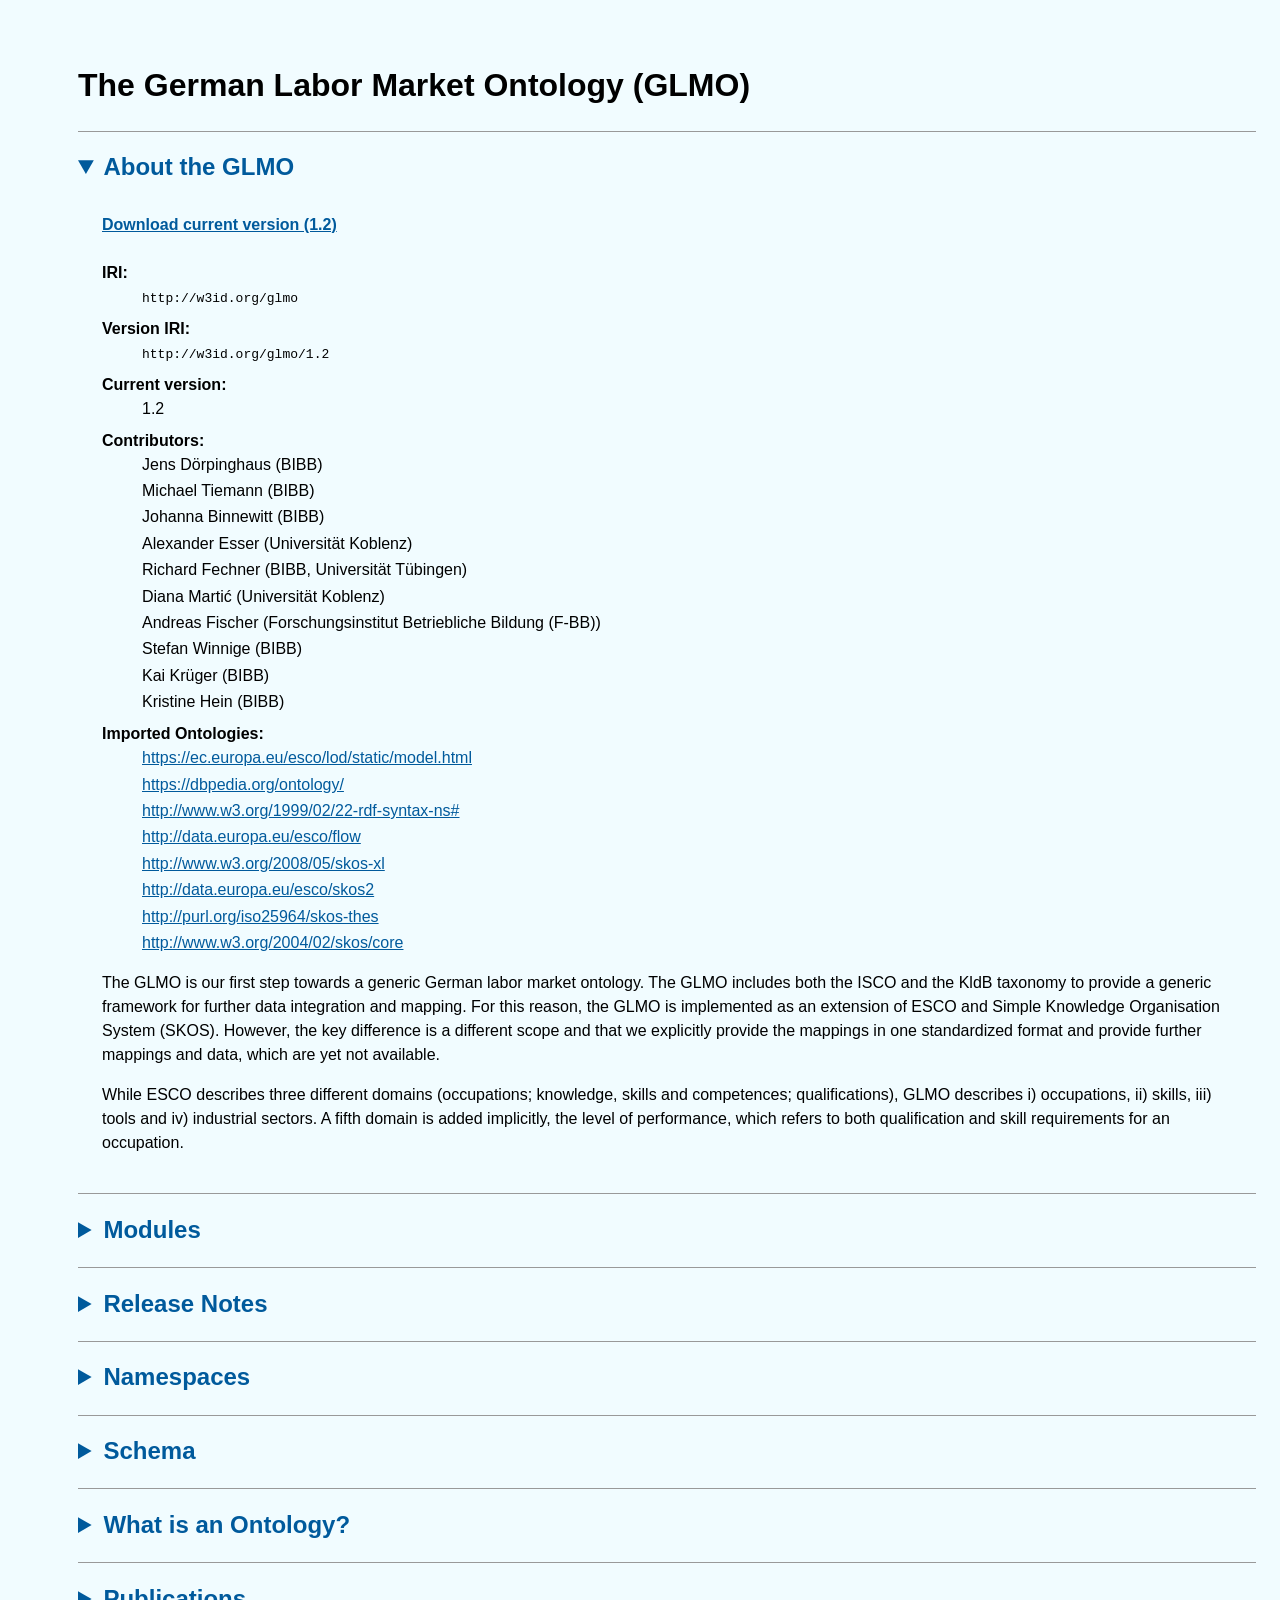
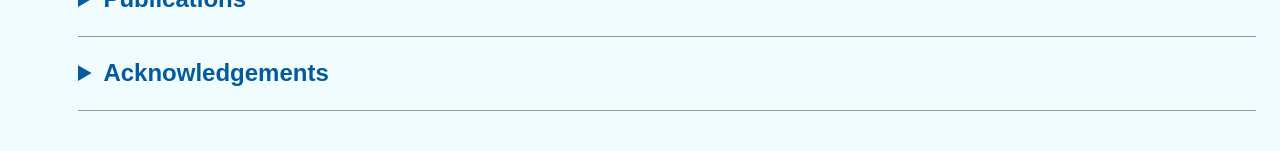
<file: glmo/index.html>
<!DOCTYPE html>
<html lang="en">
<head>
  <meta charset="UTF-8">
  <meta name="viewport" content="width=device-width, initial-scale=1.0">
  <title>The German Labor Market Ontology (GLMO)</title>
  <link rel="stylesheet" href="css/style.css">
  <script src="js/include.js" defer></script>
</head>
<body>
  <h1>The German Labor Market Ontology (GLMO)</h1>

  <details class="section" open>
    <summary>About the GLMO</summary>
    <div class="section-content" data-include="sections/about.html"></div>
  </details>

  <details class="section">
    <summary>Modules</summary>
    <div class="section-content" data-include="sections/modules.html"></div>
  </details>

  <details class="section">
    <summary>Release Notes</summary>
    <div class="section-content" data-include="sections/releases.html"></div>
  </details>

  <details class="section">
    <summary>Namespaces</summary>
    <div class="section-content" data-include="sections/namespaces.html"></div>
  </details>

  <details class="section">
    <summary>Schema</summary>
    <div class="section-content" data-include="sections/schema.html"></div>
  </details>

  <details class="section">
    <summary>What is an Ontology?</summary>
    <div class="section-content" data-include="sections/ontology.html"></div>
  </details>

  <details class="section">
    <summary>Publications</summary>
    <div class="section-content" data-include="sections/publications.html"></div>
  </details>

  <details class="section">
    <summary>Acknowledgements</summary>
    <div class="section-content" data-include="sections/acknowledgements.html"></div>
  </details>
</body>
</html>
</file>
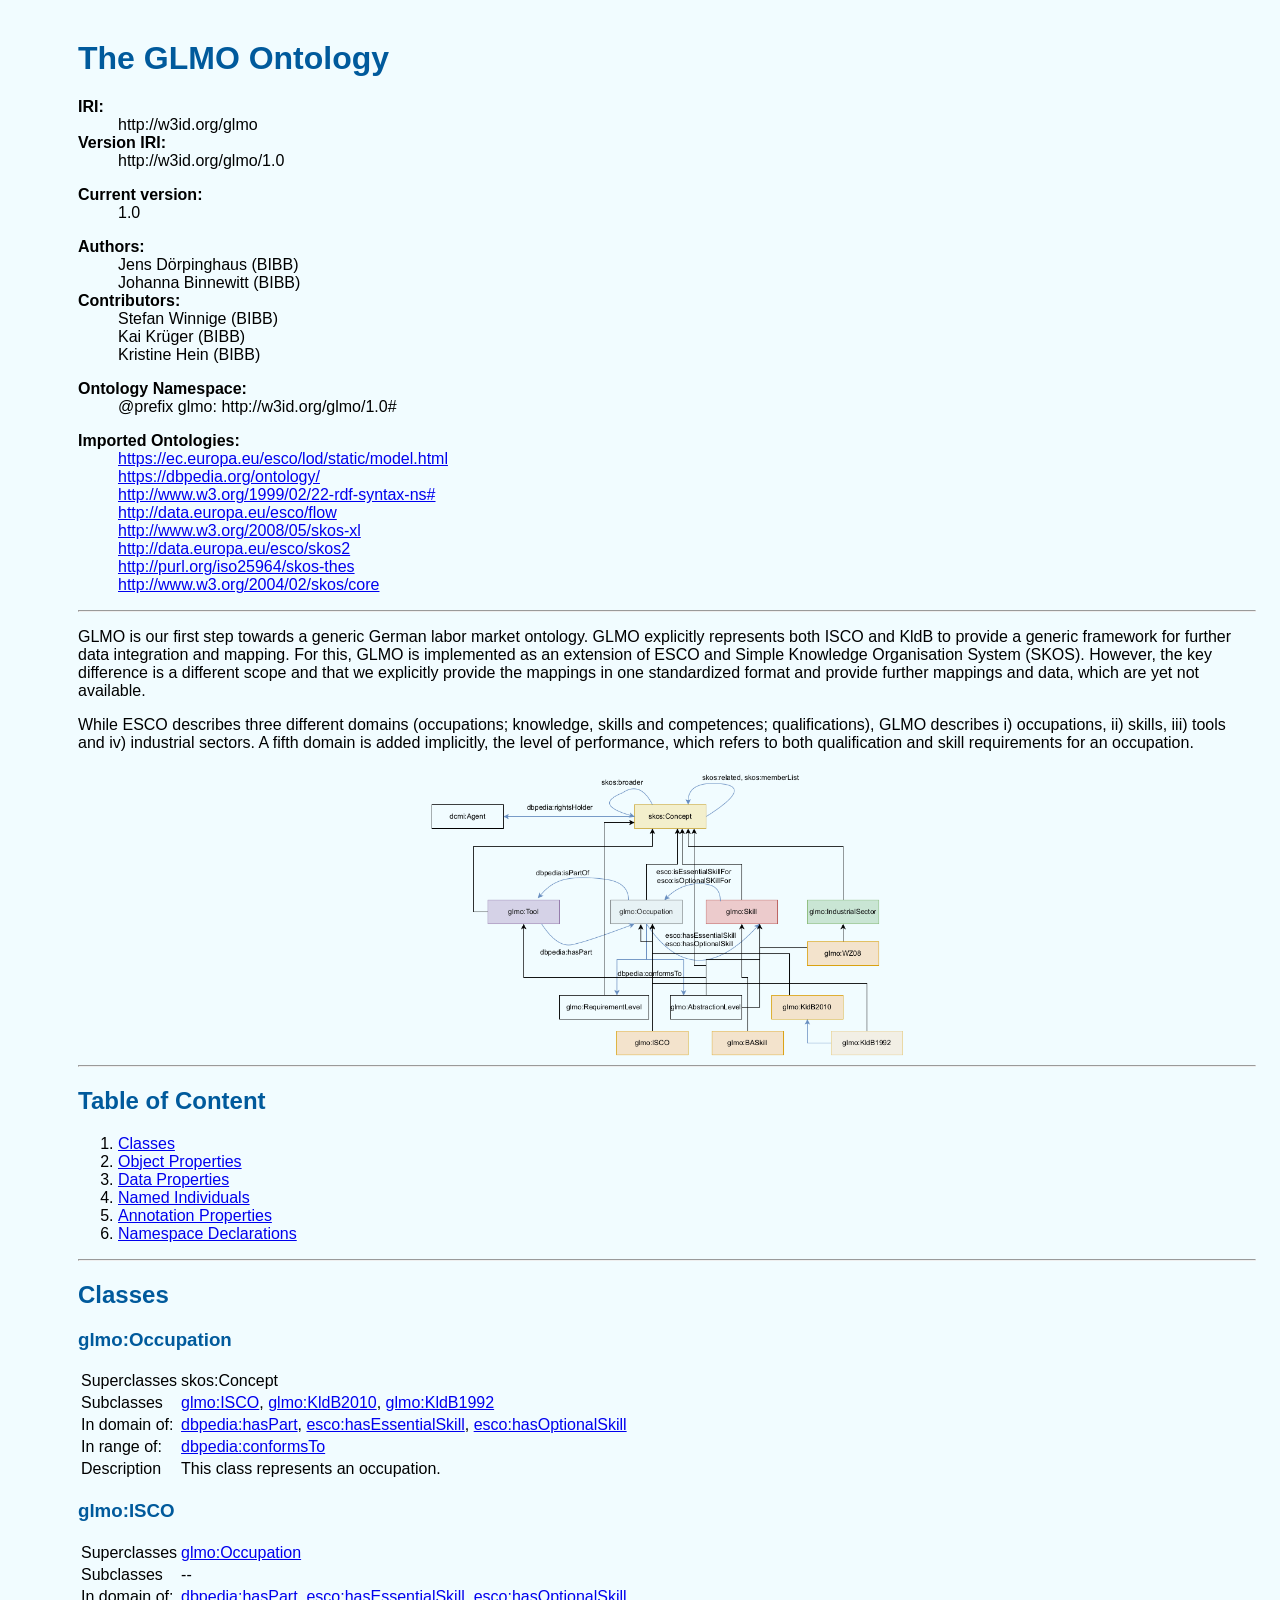
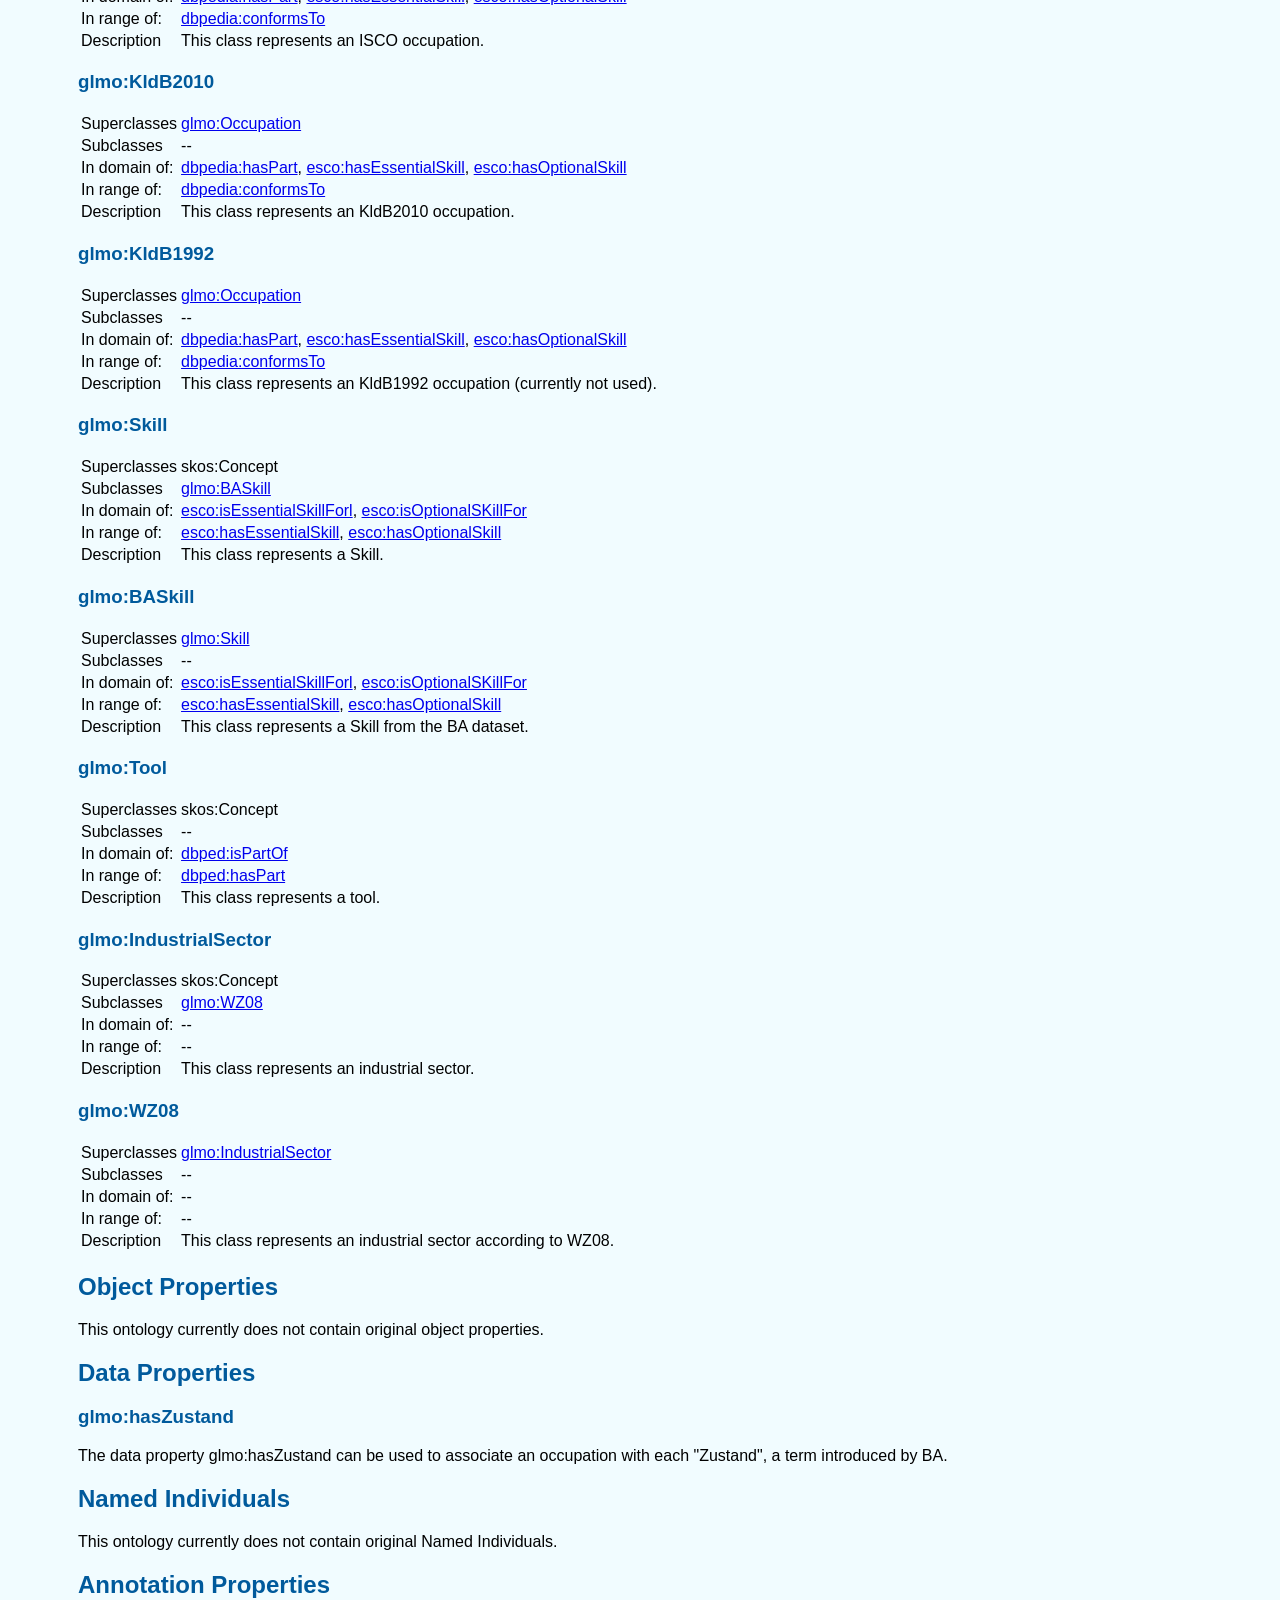
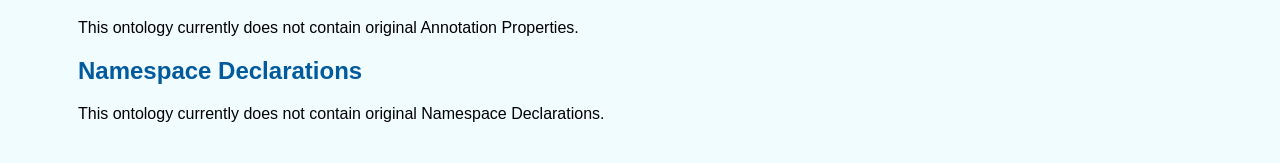
<file: glmo/1.0/index.html>
<?xml version="1.0" encoding="UTF-8"?>
<head>
    <meta http-equiv="Content-Type" content="text/html; charset=UTF-8"/>
    <title>The GLMO Ontology</title>
 </head>
 <style>
     body {
  font-family: sans-serif;
  color: black;
  background-color: #f1fcff;
  padding: 2em 1em 2em 70px;
}
h1, h2, h3 {
  color: #005A9C;
}
div.rdf{
    margin-top: 10px; 
    margin-bottom: 10px; 
    margin-left: 20px; 
    margin-right: 20px; 
    font-family: monospace;
}
.caption {
    font-weight: bold;
}
dt {
    font-weight: bold;
}
table.rdf {
    margin: 0px 0px 0px 0px; 
    padding: 0px 0px 0px 0px; 
    width: 100%;
}
table.rdf caption.rdf {
    font-size: 1.5ex;
    font-weight: bold;
    text-align: left;
    padding-left: 10px;
}
table.rdf td:first-child {
    font-family: monospace;
    padding-left: 20px;
    padding-right: 20px;
    width: 60%;
}
</style>
<body>
<div class="head"><h1>The GLMO Ontology</h1>
    <dl>
        <dt>IRI:</dt>
        <dd>http://w3id.org/glmo</dd>
        <dt>Version IRI:</dt>
        <dd>http://w3id.org/glmo/1.0</dd>
    </dl>
    <dl>
        <dt>Current version:
        </dt>
        <dd>1.0</dd>
    </dl>
    <dl>
        <dt>Authors:
        </dt>
        <dd>Jens Dörpinghaus (BIBB)</dd>
        <dd>Johanna Binnewitt (BIBB)</dd>
        <dt>Contributors:
        </dt>
        <dd>Stefan Winnige (BIBB)</dd>
        <dd>Kai Krüger (BIBB)</dd>
        <dd>Kristine Hein (BIBB)</dd>
    </dl>
    <dl>
        <dt>Ontology Namespace:
        </dt>
        <dd>@prefix glmo: http://w3id.org/glmo/1.0#</dd>
    </dl>
    <dl>
        <dt>Imported Ontologies:
        </dt>
        <dd><a href="https://ec.europa.eu/esco/lod/static/model.html">https://ec.europa.eu/esco/lod/static/model.html</a></dd>
        <dd><a href="https://dbpedia.org/ontology/">https://dbpedia.org/ontology/</a></dd>
        <dd><a href="http://www.w3.org/1999/02/22-rdf-syntax-ns#">http://www.w3.org/1999/02/22-rdf-syntax-ns#</a></dd>
        <dd><a href="http://data.europa.eu/esco/flow">http://data.europa.eu/esco/flow</a></dd>
        <dd><a href="http://www.w3.org/2008/05/skos-xl">http://www.w3.org/2008/05/skos-xl</a></dd>
        <dd><a href="http://data.europa.eu/esco/skos2">http://data.europa.eu/esco/skos2</a></dd>
        <dd><a href="http://purl.org/iso25964/skos-thes">http://purl.org/iso25964/skos-thes</a></dd>
        <dd><a href="http://www.w3.org/2004/02/skos/core">http://www.w3.org/2004/02/skos/core</a></dd>
    </dl>
</div>
<hr/>
<p>GLMO is our first step towards a generic German labor market ontology. GLMO explicitly represents both ISCO and KldB to provide a generic framework for further data integration and mapping. For this, GLMO is implemented as an extension of ESCO and Simple Knowledge Organisation System (SKOS). However, the key difference is a different scope and that we explicitly provide the mappings in one standardized format and provide further mappings and data, which are yet not available. 
<p>While ESCO describes three different domains (occupations; knowledge, skills and competences; qualifications), GLMO describes i) occupations, ii) skills, iii) tools and iv) industrial sectors. A fifth domain is added implicitly, the level of performance, which refers to both qualification and skill requirements for an occupation. </p>
<img src="schema.png" style="width:40%;min-width:400px;display: block; margin-left: auto;
  margin-right: auto;" class="center">
<hr/>

<div id="toc"><h2>Table of Content</h2>
    <ol>
        <li><a href="#classes">Classes</a></li>
        <li><a href="#objectproperties">Object Properties</a></li>
        <li><a href="#dataproperties">Data Properties</a></li>
        <li><a href="#namedindividuals">Named Individuals</a></li>
        <li><a href="#annotationproperties">Annotation Properties</a></li>
        <li><a href="#namespacedeclarations">Namespace Declarations</a></li>
    </ol>
</div>
<hr/>

<div id="classes"><h2>Classes</h2>

<a name="Occupation">
<h3>glmo:Occupation</h3>
<table class="ontdoctable"> 
<tr><td class="rowheader">Superclasses </td><td> skos:Concept</td></tr> 
<tr><td class="rowheader">Subclasses </td><td> <a href="#ISCO">glmo:ISCO</a>, <a href="#KldB2010">glmo:KldB2010</a>, <a href="#KldB1992">glmo:KldB1992</a></td></tr> 
<tr><td class="rowheader">In domain of: </td><td>  <a href="#needsSkill">dbpedia:hasPart</a>,  <a href="#requiresQualification">esco:hasEssentialSkill</a>,  <a href="#requiresQualification">esco:hasOptionalSkill</a></td></tr> 
<tr><td class="rowheader">In range of: </td><td>  <a href="#hasCapability">dbpedia:conformsTo</a></td></tr> 
<tr><td>Description </td><td> This class represents an occupation. </td></tr> 
</table>

<a name="ISCO">
<h3>glmo:ISCO</h3>
<table class="ontdoctable"> 
<tr><td class="rowheader">Superclasses </td><td> <a href="#Occupation">glmo:Occupation</a></td></tr> 
<tr><td class="rowheader">Subclasses </td><td> -- </td></tr> 
<tr><td class="rowheader">In domain of: </td><td>  <a href="#needsSkill">dbpedia:hasPart</a>,  <a href="#requiresQualification">esco:hasEssentialSkill</a>,  <a href="#requiresQualification">esco:hasOptionalSkill</a></td></tr> 
<tr><td class="rowheader">In range of: </td><td>  <a href="#hasCapability">dbpedia:conformsTo</a></td></tr> 
<tr><td>Description </td><td> This class represents an ISCO occupation. </td></tr> 
</table>


<a name="KldB2010">
<h3>glmo:KldB2010</h3>
<table class="ontdoctable"> 
<tr><td class="rowheader">Superclasses </td><td> <a href="#Occupation">glmo:Occupation</a></td></tr> 
<tr><td class="rowheader">Subclasses </td><td> -- </td></tr> 
<tr><td class="rowheader">In domain of: </td><td>  <a href="#needsSkill">dbpedia:hasPart</a>,  <a href="#requiresQualification">esco:hasEssentialSkill</a>,  <a href="#requiresQualification">esco:hasOptionalSkill</a></td></tr> 
<tr><td class="rowheader">In range of: </td><td>  <a href="#hasCapability">dbpedia:conformsTo</a></td></tr> 
<tr><td>Description </td><td> This class represents an KldB2010 occupation. </td></tr> 
</table>

<a name="KldB1992">
<h3>glmo:KldB1992</h3>
<table class="ontdoctable"> 
<tr><td class="rowheader">Superclasses </td><td> <a href="#Occupation">glmo:Occupation</a></td></tr> 
<tr><td class="rowheader">Subclasses </td><td> -- </td></tr> 
<tr><td class="rowheader">In domain of: </td><td>  <a href="#needsSkill">dbpedia:hasPart</a>,  <a href="#requiresQualification">esco:hasEssentialSkill</a>,  <a href="#requiresQualification">esco:hasOptionalSkill</a></td></tr> 
<tr><td class="rowheader">In range of: </td><td>  <a href="#hasCapability">dbpedia:conformsTo</a></td></tr> 
<tr><td>Description </td><td> This class represents an KldB1992 occupation (currently not used). </td></tr> 
</table>

<a name="Skill">
<h3>glmo:Skill</h3>
<table class="ontdoctable"> 
<tr><td class="rowheader">Superclasses </td><td> skos:Concept</td></tr> 
<tr><td class="rowheader">Subclasses </td><td> <a href="#BASkill">glmo:BASkill</a></td></tr> 
<tr><td class="rowheader">In domain of: </td><td>  <a href="#requiresQualification">esco:isEssentialSkillForl</a>,  <a href="#requiresQualification">esco:isOptionalSKillFor</a> </td></tr> 
<tr><td class="rowheader">In range of: </td><td>   <a href="#requiresQualification">esco:hasEssentialSkill</a>,  <a href="#requiresQualification">esco:hasOptionalSkill</a></td></tr> 
<tr><td>Description </td><td> This class represents a Skill. </td></tr> 
</table>


<a name="BASkill">
<h3>glmo:BASkill</h3>
<table class="ontdoctable"> 
<tr><td class="rowheader">Superclasses </td><td> <a href="#BASkill">glmo:Skill</a></td></tr> 
<tr><td class="rowheader">Subclasses </td><td> -- </td></tr> 
<tr><td class="rowheader">In domain of: </td><td>  <a href="#requiresQualification">esco:isEssentialSkillForl</a>,  <a href="#requiresQualification">esco:isOptionalSKillFor</a> </td></tr> 
<tr><td class="rowheader">In range of: </td><td>   <a href="#requiresQualification">esco:hasEssentialSkill</a>,  <a href="#requiresQualification">esco:hasOptionalSkill</a></td></tr> 
<tr><td>Description </td><td> This class represents a Skill from the BA dataset. </td></tr> 
</table>

<a name="Tool">
<h3>glmo:Tool</h3>
<table class="ontdoctable"> 
<tr><td class="rowheader">Superclasses </td><td> skos:Concept</td></tr> 
<tr><td class="rowheader">Subclasses </td><td> --</td></tr> 
<tr><td class="rowheader">In domain of: </td><td>  <a href="#requiresQualification">dbped:isPartOf</a></td></tr> 
<tr><td class="rowheader">In range of: </td><td>    <a href="#requiresQualification">dbped:hasPart</a></td></tr> 
<tr><td>Description </td><td> This class represents a tool. </td></tr> 
</table>

<a name="IndustrialSector">
<h3>glmo:IndustrialSector</h3>
<table class="ontdoctable"> 
<tr><td class="rowheader">Superclasses </td><td> skos:Concept</td></tr> 
<tr><td class="rowheader">Subclasses </td><td> <a href="#WZ08">glmo:WZ08</a></td></tr> 
<tr><td class="rowheader">In domain of: </td><td>  --</td></tr> 
<tr><td class="rowheader">In range of: </td><td>    --</td></tr> 
<tr><td>Description </td><td> This class represents an industrial sector. </td></tr> 
</table>

<a name="WZ08">
<h3>glmo:WZ08</h3>
<table class="ontdoctable"> 
<tr><td class="rowheader">Superclasses </td><td> <a href="#IndustrialSector">glmo:IndustrialSector</a></td></tr> 
<tr><td class="rowheader">Subclasses </td><td>-- </td></tr> 
<tr><td class="rowheader">In domain of: </td><td>  --</td></tr> 
<tr><td class="rowheader">In range of: </td><td>    --</td></tr> 
<tr><td>Description </td><td> This class represents an industrial sector according to WZ08. </td></tr> 
</table>

</div> <!--Classes -->


<div id="objectproperties"><h2>Object Properties</h2>

This ontology currently does not contain original object properties.

<div id="dataproperties"><h2>Data Properties</h2>

<a name="hasZustand">
<h3>glmo:hasZustand</h3>
The data property glmo:hasZustand can be used to associate an occupation with each "Zustand", a term introduced by BA.


<div id="namedindividuals"><h2>Named Individuals</h2>

This ontology currently does not contain original Named Individuals.

<div id="annotationproperties"><h2>Annotation Properties</h2>

This ontology currently does not contain original Annotation Properties.

<div id="namespacedeclarations"><h2>Namespace Declarations</h2>

This ontology currently does not contain original Namespace Declarations.

</div> <!--properties -->






























</body>
</html>
</file>
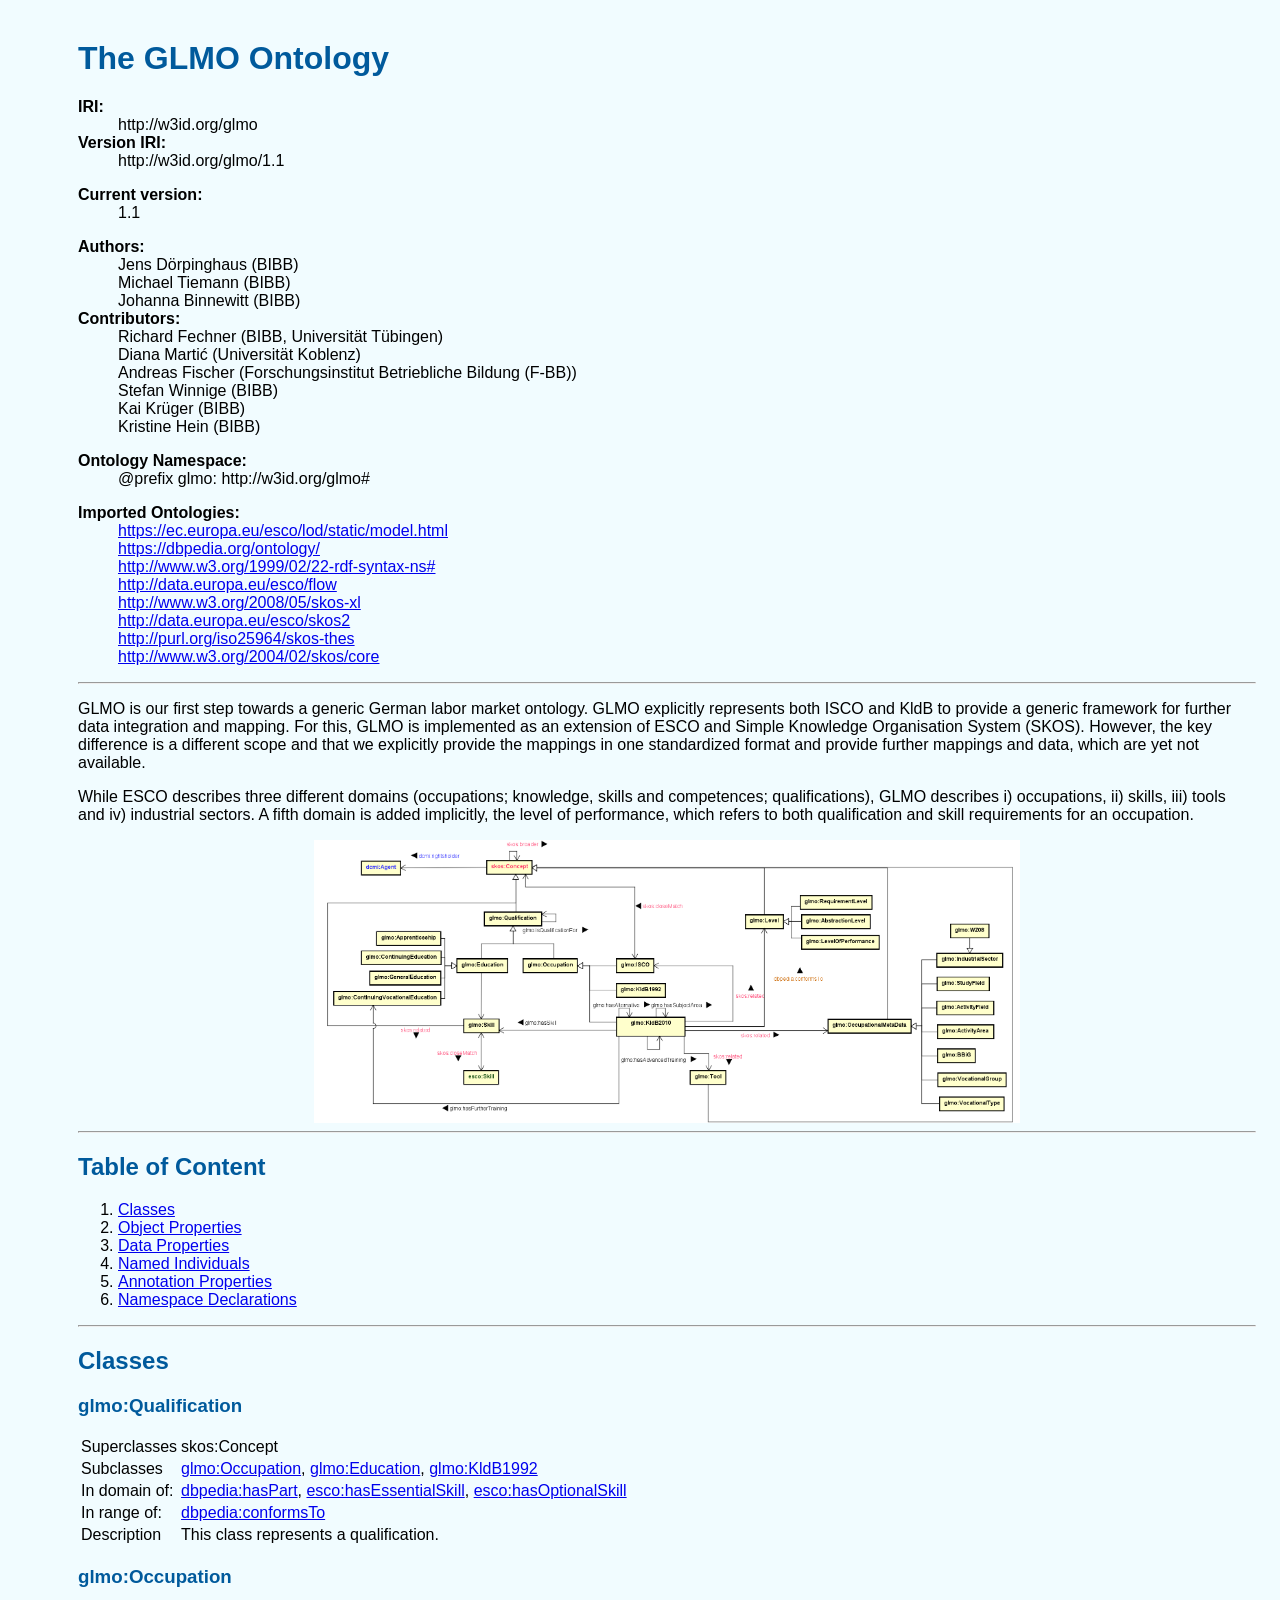
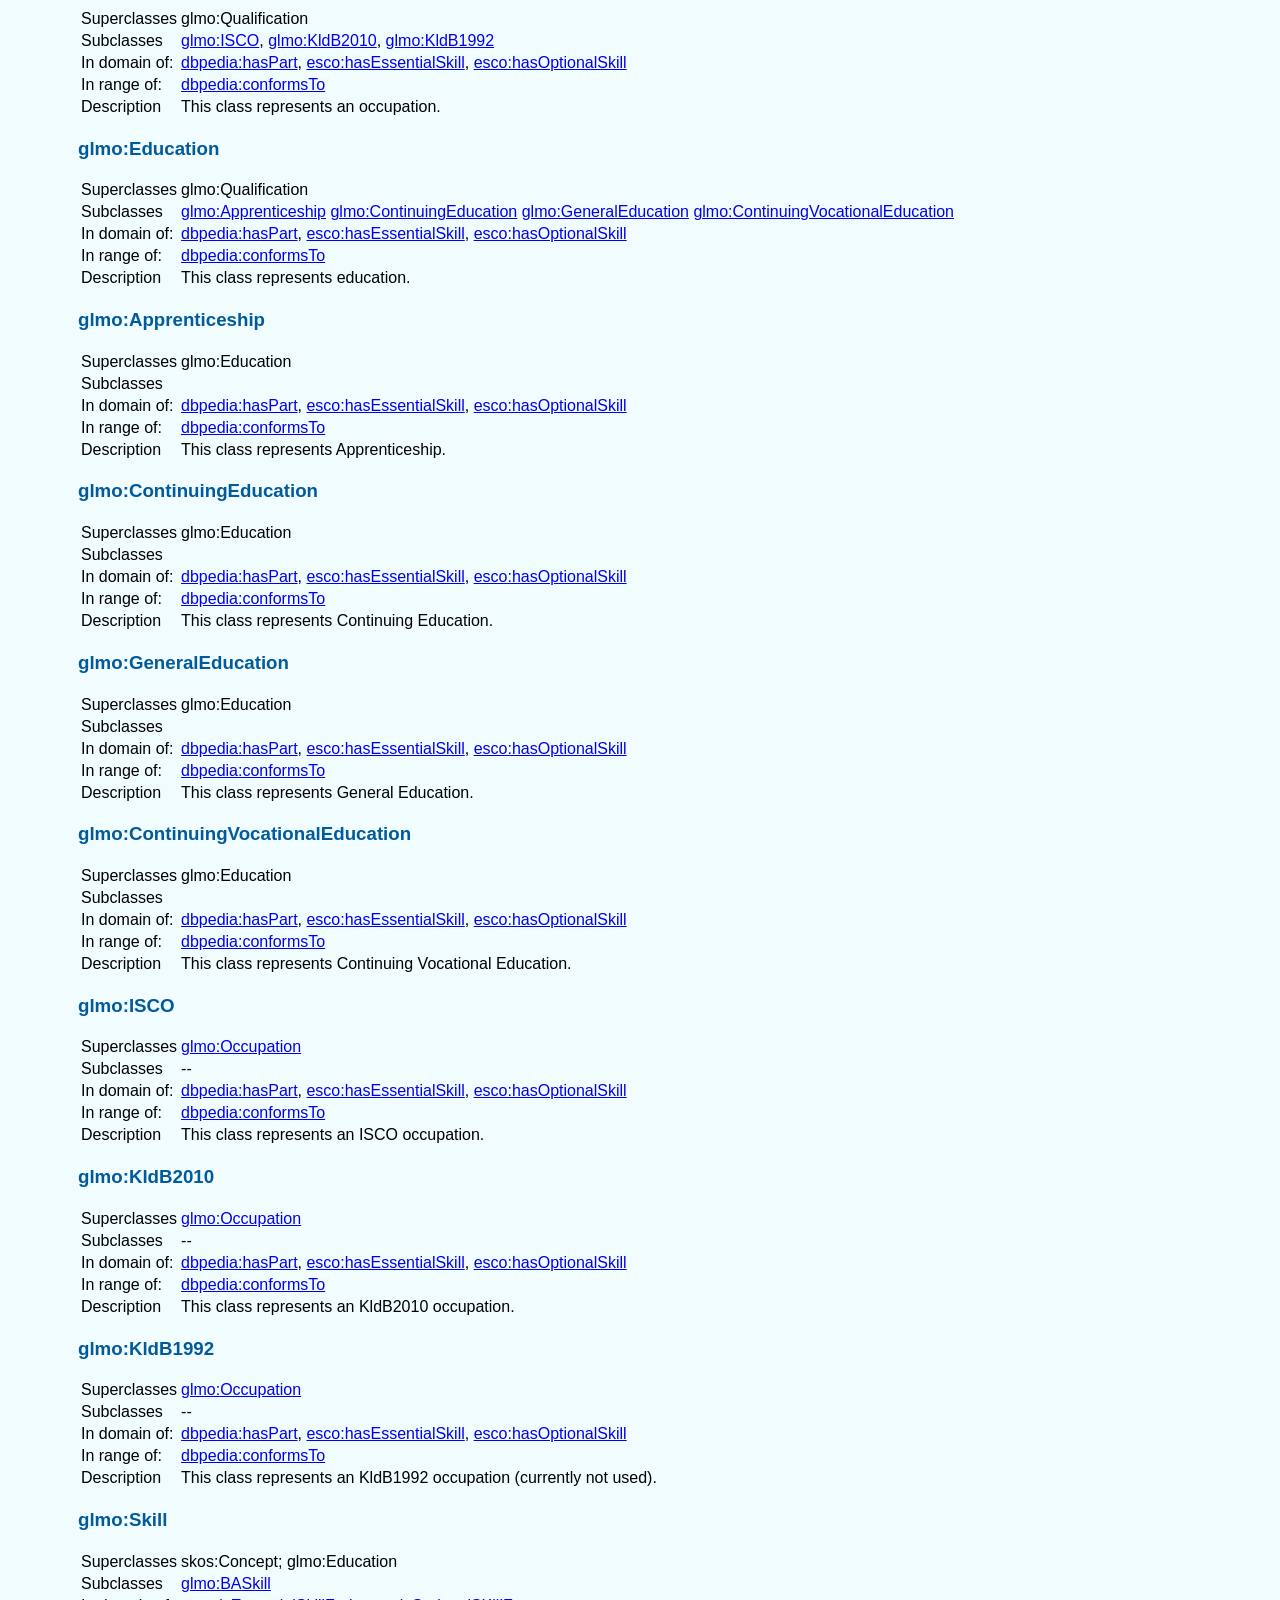
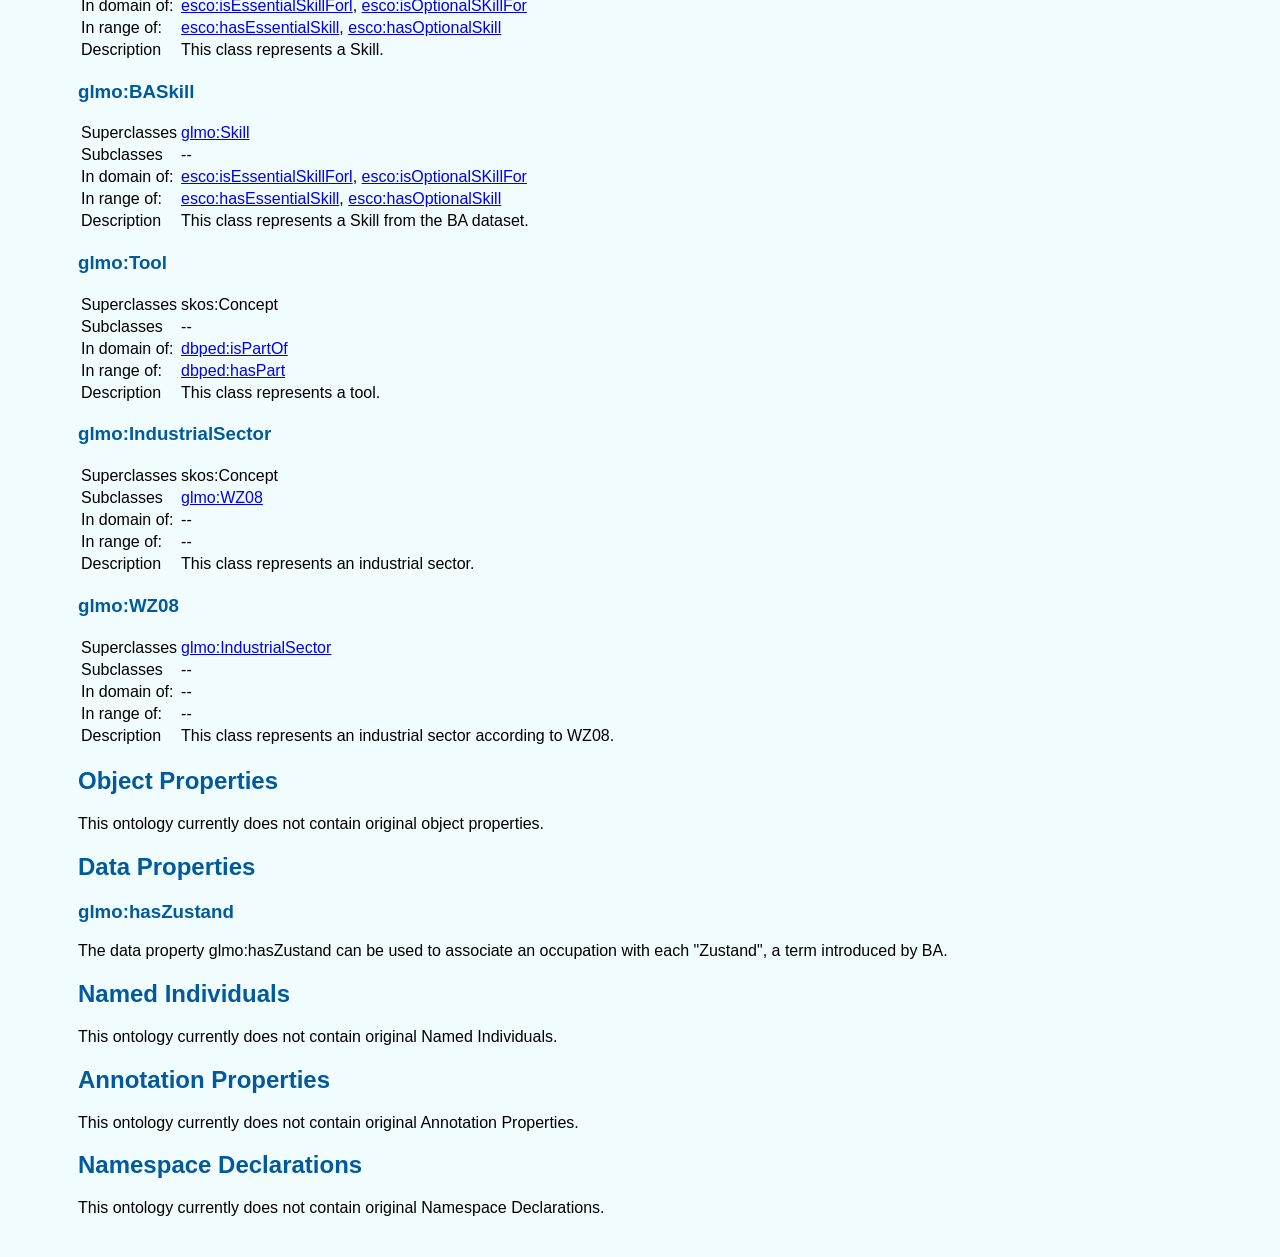
<file: glmo/1.1/index.html>
<?xml version="1.0" encoding="UTF-8"?>
<head>
    <meta http-equiv="Content-Type" content="text/html; charset=UTF-8"/>
    <title>The GLMO Ontology</title>
 </head>
 <style>
     body {
  font-family: sans-serif;
  color: black;
  background-color: #f1fcff;
  padding: 2em 1em 2em 70px;
}
h1, h2, h3 {
  color: #005A9C;
}
div.rdf{
    margin-top: 10px; 
    margin-bottom: 10px; 
    margin-left: 20px; 
    margin-right: 20px; 
    font-family: monospace;
}
.caption {
    font-weight: bold;
}
dt {
    font-weight: bold;
}
table.rdf {
    margin: 0px 0px 0px 0px; 
    padding: 0px 0px 0px 0px; 
    width: 100%;
}
table.rdf caption.rdf {
    font-size: 1.5ex;
    font-weight: bold;
    text-align: left;
    padding-left: 10px;
}
table.rdf td:first-child {
    font-family: monospace;
    padding-left: 20px;
    padding-right: 20px;
    width: 60%;
}
</style>
<body>
<div class="head"><h1>The GLMO Ontology</h1>
    <dl>
        <dt>IRI:</dt>
        <dd>http://w3id.org/glmo</dd>
        <dt>Version IRI:</dt>
        <dd>http://w3id.org/glmo/1.1</dd>
    </dl>
    <dl>
        <dt>Current version:
        </dt>
        <dd>1.1</dd>
    </dl>
    <dl>
        <dt>Authors:
        </dt>
        <dd>Jens Dörpinghaus (BIBB)</dd>
        <dd>Michael Tiemann (BIBB)</dd>
        <dd>Johanna Binnewitt (BIBB)</dd>
        <dt>Contributors:
        </dt>
        <dd>Richard Fechner (BIBB, Universität Tübingen)</dd>
        <dd>Diana Martić (Universität Koblenz)</dd>
        <dd>Andreas Fischer (Forschungsinstitut Betriebliche Bildung (F-BB))</dd>
        <dd>Stefan Winnige (BIBB)</dd>
        <dd>Kai Krüger (BIBB)</dd>
        <dd>Kristine Hein (BIBB)</dd>
    </dl>
    <dl>
        <dt>Ontology Namespace:
        </dt>
        <dd>@prefix glmo: http://w3id.org/glmo#</dd>
    </dl>
    <dl>
        <dt>Imported Ontologies:
        </dt>
        <dd><a href="https://ec.europa.eu/esco/lod/static/model.html">https://ec.europa.eu/esco/lod/static/model.html</a></dd>
        <dd><a href="https://dbpedia.org/ontology/">https://dbpedia.org/ontology/</a></dd>
        <dd><a href="http://www.w3.org/1999/02/22-rdf-syntax-ns#">http://www.w3.org/1999/02/22-rdf-syntax-ns#</a></dd>
        <dd><a href="http://data.europa.eu/esco/flow">http://data.europa.eu/esco/flow</a></dd>
        <dd><a href="http://www.w3.org/2008/05/skos-xl">http://www.w3.org/2008/05/skos-xl</a></dd>
        <dd><a href="http://data.europa.eu/esco/skos2">http://data.europa.eu/esco/skos2</a></dd>
        <dd><a href="http://purl.org/iso25964/skos-thes">http://purl.org/iso25964/skos-thes</a></dd>
        <dd><a href="http://www.w3.org/2004/02/skos/core">http://www.w3.org/2004/02/skos/core</a></dd>
    </dl>
</div>
<hr/>
<p>GLMO is our first step towards a generic German labor market ontology. GLMO explicitly represents both ISCO and KldB to provide a generic framework for further data integration and mapping. For this, GLMO is implemented as an extension of ESCO and Simple Knowledge Organisation System (SKOS). However, the key difference is a different scope and that we explicitly provide the mappings in one standardized format and provide further mappings and data, which are yet not available. 
<p>While ESCO describes three different domains (occupations; knowledge, skills and competences; qualifications), GLMO describes i) occupations, ii) skills, iii) tools and iv) industrial sectors. A fifth domain is added implicitly, the level of performance, which refers to both qualification and skill requirements for an occupation. </p>
<img src="schema.png" style="width:60%;min-width:600px;display: block; margin-left: auto;
  margin-right: auto;" class="center">
<hr/>

<div id="toc"><h2>Table of Content</h2>
    <ol>
        <li><a href="#classes">Classes</a></li>
        <li><a href="#objectproperties">Object Properties</a></li>
        <li><a href="#dataproperties">Data Properties</a></li>
        <li><a href="#namedindividuals">Named Individuals</a></li>
        <li><a href="#annotationproperties">Annotation Properties</a></li>
        <li><a href="#namespacedeclarations">Namespace Declarations</a></li>
    </ol>
</div>
<hr/>

<div id="classes"><h2>Classes</h2>
<a name="Qualification">
<h3>glmo:Qualification</h3>
<table class="ontdoctable"> 
<tr><td class="rowheader">Superclasses </td><td> skos:Concept</td></tr> 
<tr><td class="rowheader">Subclasses </td><td> <a href="#Occupation">glmo:Occupation</a>, <a href="#Education">glmo:Education</a>, <a href="#KldB1992">glmo:KldB1992</a></td></tr> 
<tr><td class="rowheader">In domain of: </td><td>  <a href="#needsSkill">dbpedia:hasPart</a>,  <a href="#requiresQualification">esco:hasEssentialSkill</a>,  <a href="#requiresQualification">esco:hasOptionalSkill</a></td></tr> 
<tr><td class="rowheader">In range of: </td><td>  <a href="#hasCapability">dbpedia:conformsTo</a></td></tr> 
<tr><td>Description </td><td> This class represents a qualification. </td></tr> 
</table>

<a name="Occupation">
<h3>glmo:Occupation</h3>
<table class="ontdoctable"> 
<tr><td class="rowheader">Superclasses </td><td> glmo:Qualification</td></tr> 
<tr><td class="rowheader">Subclasses </td><td> <a href="#ISCO">glmo:ISCO</a>, <a href="#KldB2010">glmo:KldB2010</a>, <a href="#KldB1992">glmo:KldB1992</a></td></tr> 
<tr><td class="rowheader">In domain of: </td><td>  <a href="#needsSkill">dbpedia:hasPart</a>,  <a href="#requiresQualification">esco:hasEssentialSkill</a>,  <a href="#requiresQualification">esco:hasOptionalSkill</a></td></tr> 
<tr><td class="rowheader">In range of: </td><td>  <a href="#hasCapability">dbpedia:conformsTo</a></td></tr> 
<tr><td>Description </td><td> This class represents an occupation. </td></tr> 
</table>



<a name="Education">
<h3>glmo:Education</h3>
<table class="ontdoctable"> 
<tr><td class="rowheader">Superclasses </td><td> glmo:Qualification</td></tr> 
<tr><td class="rowheader">Subclasses </td><td> <a href="#Apprenticeship">glmo:Apprenticeship</a> 
<a href="#ContinuingEducation">glmo:ContinuingEducation</a>
<a href="#GeneralEducation">glmo:GeneralEducation</a>
<a href="#ContinuingVocationalEducation">glmo:ContinuingVocationalEducation</a> </td></tr> 
<tr><td class="rowheader">In domain of: </td><td>  <a href="#needsSkill">dbpedia:hasPart</a>,  <a href="#requiresQualification">esco:hasEssentialSkill</a>,  <a href="#requiresQualification">esco:hasOptionalSkill</a></td></tr> 
<tr><td class="rowheader">In range of: </td><td>  <a href="#hasCapability">dbpedia:conformsTo</a></td></tr> 
<tr><td>Description </td><td> This class represents education. </td></tr> 
</table>



<a name="Apprenticeship">
<h3>glmo:Apprenticeship</h3>
<table class="ontdoctable"> 
<tr><td class="rowheader">Superclasses </td><td> glmo:Education</td></tr> 
<tr><td class="rowheader">Subclasses </td><td> </td></tr> 
<tr><td class="rowheader">In domain of: </td><td>  <a href="#needsSkill">dbpedia:hasPart</a>,  <a href="#requiresQualification">esco:hasEssentialSkill</a>,  <a href="#requiresQualification">esco:hasOptionalSkill</a></td></tr> 
<tr><td class="rowheader">In range of: </td><td>  <a href="#hasCapability">dbpedia:conformsTo</a></td></tr> 
<tr><td>Description </td><td> This class represents Apprenticeship. </td></tr> 
</table>

<a name="ContinuingEducation">
<h3>glmo:ContinuingEducation</h3>
<table class="ontdoctable"> 
<tr><td class="rowheader">Superclasses </td><td> glmo:Education</td></tr> 
<tr><td class="rowheader">Subclasses </td><td> </td></tr> 
<tr><td class="rowheader">In domain of: </td><td>  <a href="#needsSkill">dbpedia:hasPart</a>,  <a href="#requiresQualification">esco:hasEssentialSkill</a>,  <a href="#requiresQualification">esco:hasOptionalSkill</a></td></tr> 
<tr><td class="rowheader">In range of: </td><td>  <a href="#hasCapability">dbpedia:conformsTo</a></td></tr> 
<tr><td>Description </td><td> This class represents Continuing Education. </td></tr> 
</table>

<a name="GeneralEducation">
<h3>glmo:GeneralEducation</h3>
<table class="ontdoctable"> 
<tr><td class="rowheader">Superclasses </td><td> glmo:Education</td></tr> 
<tr><td class="rowheader">Subclasses </td><td> </td></tr> 
<tr><td class="rowheader">In domain of: </td><td>  <a href="#needsSkill">dbpedia:hasPart</a>,  <a href="#requiresQualification">esco:hasEssentialSkill</a>,  <a href="#requiresQualification">esco:hasOptionalSkill</a></td></tr> 
<tr><td class="rowheader">In range of: </td><td>  <a href="#hasCapability">dbpedia:conformsTo</a></td></tr> 
<tr><td>Description </td><td> This class represents General Education. </td></tr> 
</table>

<a name="ContinuingVocationalEducation">
<h3>glmo:ContinuingVocationalEducation</h3>
<table class="ontdoctable"> 
<tr><td class="rowheader">Superclasses </td><td> glmo:Education</td></tr> 
<tr><td class="rowheader">Subclasses </td><td> </td></tr> 
<tr><td class="rowheader">In domain of: </td><td>  <a href="#needsSkill">dbpedia:hasPart</a>,  <a href="#requiresQualification">esco:hasEssentialSkill</a>,  <a href="#requiresQualification">esco:hasOptionalSkill</a></td></tr> 
<tr><td class="rowheader">In range of: </td><td>  <a href="#hasCapability">dbpedia:conformsTo</a></td></tr> 
<tr><td>Description </td><td> This class represents Continuing Vocational Education. </td></tr> 
</table>

<a name="ISCO">
<h3>glmo:ISCO</h3>
<table class="ontdoctable"> 
<tr><td class="rowheader">Superclasses </td><td> <a href="#Occupation">glmo:Occupation</a></td></tr> 
<tr><td class="rowheader">Subclasses </td><td> -- </td></tr> 
<tr><td class="rowheader">In domain of: </td><td>  <a href="#needsSkill">dbpedia:hasPart</a>,  <a href="#requiresQualification">esco:hasEssentialSkill</a>,  <a href="#requiresQualification">esco:hasOptionalSkill</a></td></tr> 
<tr><td class="rowheader">In range of: </td><td>  <a href="#hasCapability">dbpedia:conformsTo</a></td></tr> 
<tr><td>Description </td><td> This class represents an ISCO occupation. </td></tr> 
</table>


<a name="KldB2010">
<h3>glmo:KldB2010</h3>
<table class="ontdoctable"> 
<tr><td class="rowheader">Superclasses </td><td> <a href="#Occupation">glmo:Occupation</a></td></tr> 
<tr><td class="rowheader">Subclasses </td><td> -- </td></tr> 
<tr><td class="rowheader">In domain of: </td><td>  <a href="#needsSkill">dbpedia:hasPart</a>,  <a href="#requiresQualification">esco:hasEssentialSkill</a>,  <a href="#requiresQualification">esco:hasOptionalSkill</a></td></tr> 
<tr><td class="rowheader">In range of: </td><td>  <a href="#hasCapability">dbpedia:conformsTo</a></td></tr> 
<tr><td>Description </td><td> This class represents an KldB2010 occupation. </td></tr> 
</table>

<a name="KldB1992">
<h3>glmo:KldB1992</h3>
<table class="ontdoctable"> 
<tr><td class="rowheader">Superclasses </td><td> <a href="#Occupation">glmo:Occupation</a></td></tr> 
<tr><td class="rowheader">Subclasses </td><td> -- </td></tr> 
<tr><td class="rowheader">In domain of: </td><td>  <a href="#needsSkill">dbpedia:hasPart</a>,  <a href="#requiresQualification">esco:hasEssentialSkill</a>,  <a href="#requiresQualification">esco:hasOptionalSkill</a></td></tr> 
<tr><td class="rowheader">In range of: </td><td>  <a href="#hasCapability">dbpedia:conformsTo</a></td></tr> 
<tr><td>Description </td><td> This class represents an KldB1992 occupation (currently not used). </td></tr> 
</table>

<a name="Skill">
<h3>glmo:Skill</h3>
<table class="ontdoctable"> 
<tr><td class="rowheader">Superclasses </td><td> skos:Concept; glmo:Education</td></tr> 
<tr><td class="rowheader">Subclasses </td><td> <a href="#BASkill">glmo:BASkill</a></td></tr> 
<tr><td class="rowheader">In domain of: </td><td>  <a href="#requiresQualification">esco:isEssentialSkillForl</a>,  <a href="#requiresQualification">esco:isOptionalSKillFor</a> </td></tr> 
<tr><td class="rowheader">In range of: </td><td>   <a href="#requiresQualification">esco:hasEssentialSkill</a>,  <a href="#requiresQualification">esco:hasOptionalSkill</a></td></tr> 
<tr><td>Description </td><td> This class represents a Skill. </td></tr> 
</table>


<a name="BASkill">
<h3>glmo:BASkill</h3>
<table class="ontdoctable"> 
<tr><td class="rowheader">Superclasses </td><td> <a href="#BASkill">glmo:Skill</a></td></tr> 
<tr><td class="rowheader">Subclasses </td><td> -- </td></tr> 
<tr><td class="rowheader">In domain of: </td><td>  <a href="#requiresQualification">esco:isEssentialSkillForl</a>,  <a href="#requiresQualification">esco:isOptionalSKillFor</a> </td></tr> 
<tr><td class="rowheader">In range of: </td><td>   <a href="#requiresQualification">esco:hasEssentialSkill</a>,  <a href="#requiresQualification">esco:hasOptionalSkill</a></td></tr> 
<tr><td>Description </td><td> This class represents a Skill from the BA dataset. </td></tr> 
</table>

<a name="Tool">
<h3>glmo:Tool</h3>
<table class="ontdoctable"> 
<tr><td class="rowheader">Superclasses </td><td> skos:Concept</td></tr> 
<tr><td class="rowheader">Subclasses </td><td> --</td></tr> 
<tr><td class="rowheader">In domain of: </td><td>  <a href="#requiresQualification">dbped:isPartOf</a></td></tr> 
<tr><td class="rowheader">In range of: </td><td>    <a href="#requiresQualification">dbped:hasPart</a></td></tr> 
<tr><td>Description </td><td> This class represents a tool. </td></tr> 
</table>

<a name="IndustrialSector">
<h3>glmo:IndustrialSector</h3>
<table class="ontdoctable"> 
<tr><td class="rowheader">Superclasses </td><td> skos:Concept</td></tr> 
<tr><td class="rowheader">Subclasses </td><td> <a href="#WZ08">glmo:WZ08</a></td></tr> 
<tr><td class="rowheader">In domain of: </td><td>  --</td></tr> 
<tr><td class="rowheader">In range of: </td><td>    --</td></tr> 
<tr><td>Description </td><td> This class represents an industrial sector. </td></tr> 
</table>

<a name="WZ08">
<h3>glmo:WZ08</h3>
<table class="ontdoctable"> 
<tr><td class="rowheader">Superclasses </td><td> <a href="#IndustrialSector">glmo:IndustrialSector</a></td></tr> 
<tr><td class="rowheader">Subclasses </td><td>-- </td></tr> 
<tr><td class="rowheader">In domain of: </td><td>  --</td></tr> 
<tr><td class="rowheader">In range of: </td><td>    --</td></tr> 
<tr><td>Description </td><td> This class represents an industrial sector according to WZ08. </td></tr> 
</table>

</div> <!--Classes -->


<div id="objectproperties"><h2>Object Properties</h2>

This ontology currently does not contain original object properties.

<div id="dataproperties"><h2>Data Properties</h2>

<a name="hasZustand">
<h3>glmo:hasZustand</h3>
The data property glmo:hasZustand can be used to associate an occupation with each "Zustand", a term introduced by BA.


<div id="namedindividuals"><h2>Named Individuals</h2>

This ontology currently does not contain original Named Individuals.

<div id="annotationproperties"><h2>Annotation Properties</h2>

This ontology currently does not contain original Annotation Properties.

<div id="namespacedeclarations"><h2>Namespace Declarations</h2>

This ontology currently does not contain original Namespace Declarations.

</div> <!--properties -->






























</body>
</html>
</file>
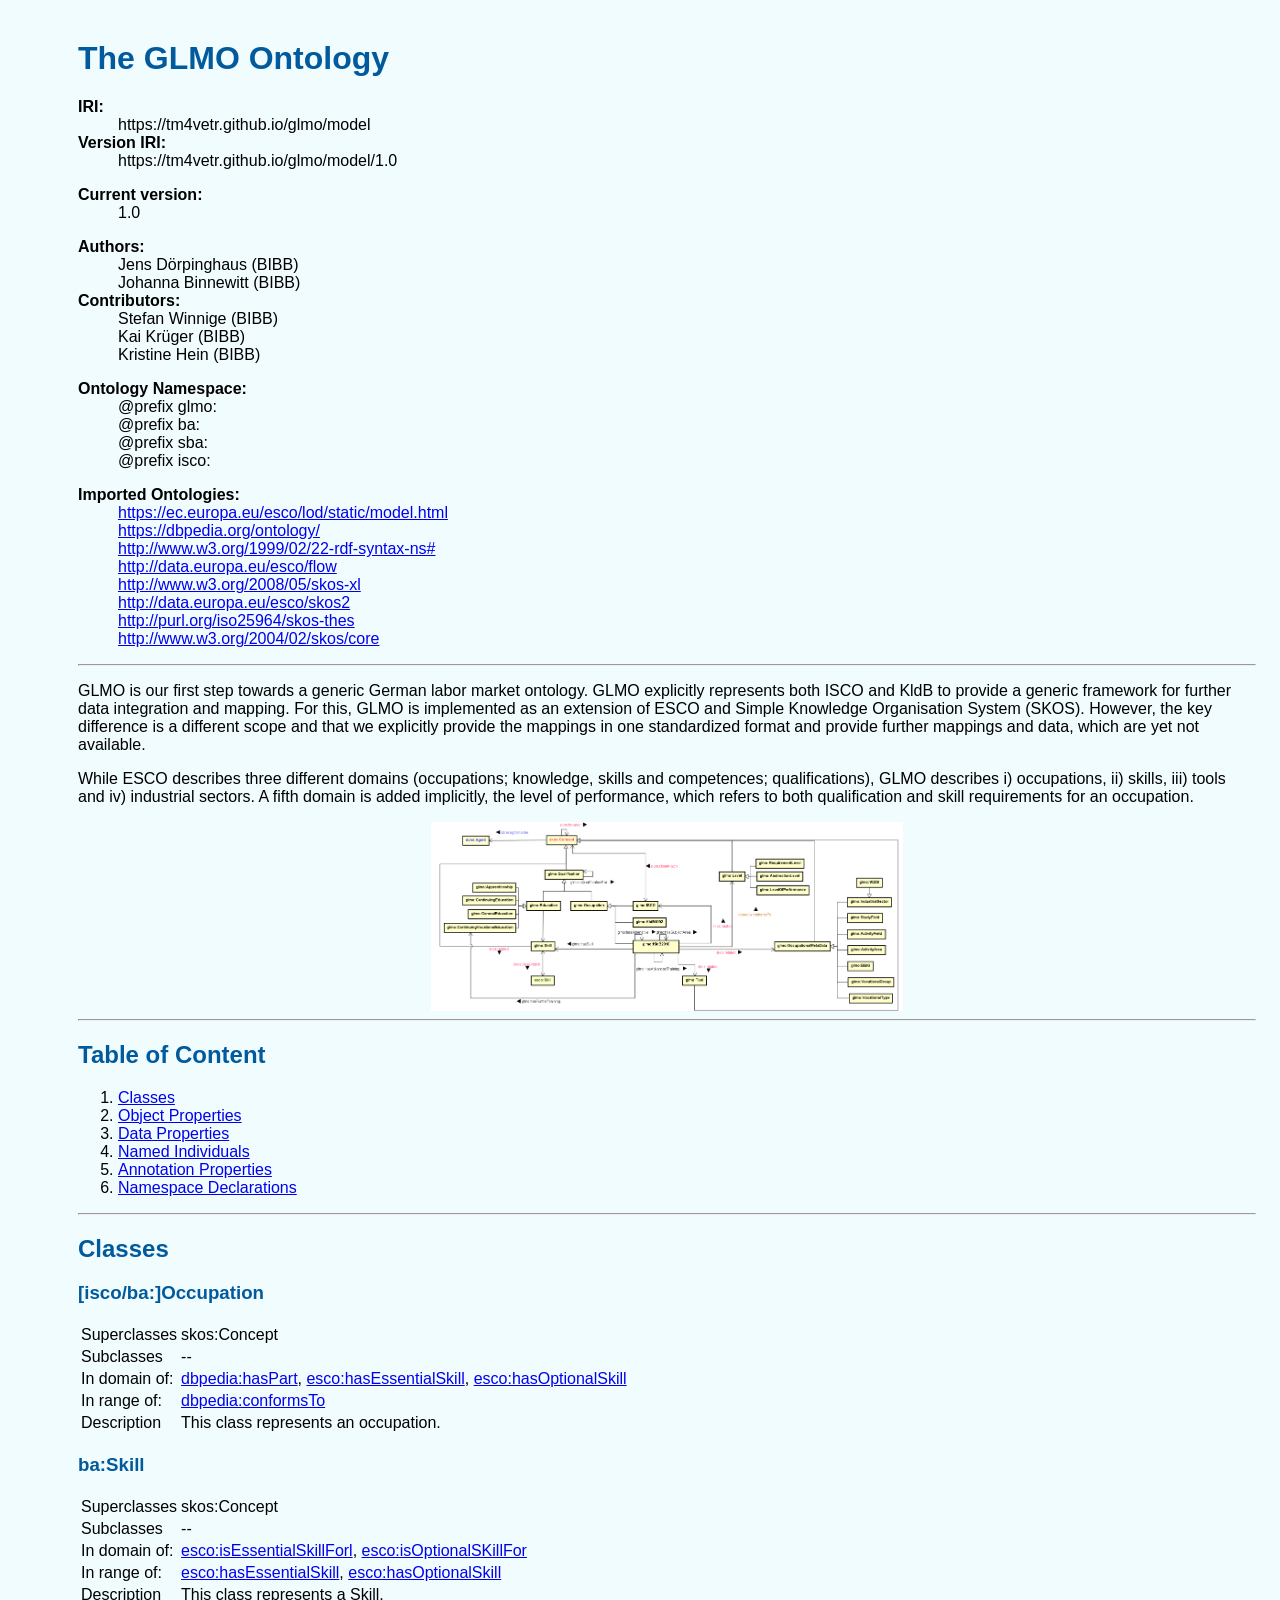
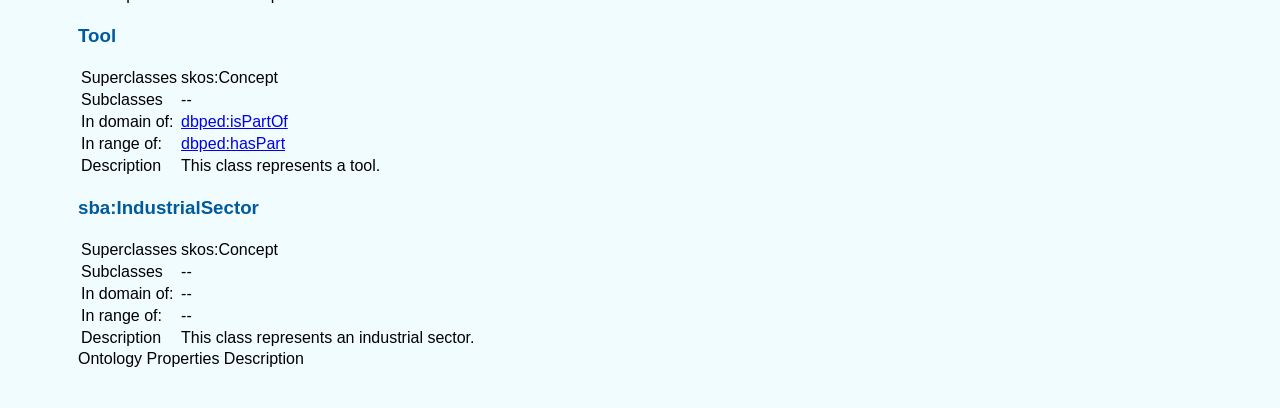
<file: glmo/model.html>
<?xml version="1.0" encoding="UTF-8"?>
<head>
    <meta http-equiv="Content-Type" content="text/html; charset=UTF-8"/>
    <title>The GLMO Ontology</title>
 </head>
 <style>
     body {
  font-family: sans-serif;
  color: black;
  background-color: #f1fcff;
  padding: 2em 1em 2em 70px;
}
h1, h2, h3 {
  color: #005A9C;
}
div.rdf{
    margin-top: 10px; 
    margin-bottom: 10px; 
    margin-left: 20px; 
    margin-right: 20px; 
    font-family: monospace;
}
.caption {
    font-weight: bold;
}
dt {
    font-weight: bold;
}
table.rdf {
    margin: 0px 0px 0px 0px; 
    padding: 0px 0px 0px 0px; 
    width: 100%;
}
table.rdf caption.rdf {
    font-size: 1.5ex;
    font-weight: bold;
    text-align: left;
    padding-left: 10px;
}
table.rdf td:first-child {
    font-family: monospace;
    padding-left: 20px;
    padding-right: 20px;
    width: 60%;
}
</style>
<body>
<div class="head"><h1>The GLMO Ontology</h1>
    <dl>
        <dt>IRI:</dt>
        <dd>https://tm4vetr.github.io/glmo/model</dd>
        <dt>Version IRI:</dt>
        <dd>https://tm4vetr.github.io/glmo/model/1.0</dd>
    </dl>
    <dl>
        <dt>Current version:
        </dt>
        <dd>1.0</dd>
    </dl>
    <dl>
        <dt>Authors:
        </dt>
        <dd>Jens Dörpinghaus (BIBB)</dd>
        <dd>Johanna Binnewitt (BIBB)</dd>
        <dt>Contributors:
        </dt>
        <dd>Stefan Winnige (BIBB)</dd>
        <dd>Kai Krüger (BIBB)</dd>
        <dd>Kristine Hein (BIBB)</dd>
    </dl>
    <dl>
        <dt>Ontology Namespace:
        </dt>
        <dd>@prefix glmo: </dd>
        <dd>@prefix ba: </dd>
        <dd>@prefix sba: </dd>
        <dd>@prefix isco: </dd>
    </dl>
    <dl>
        <dt>Imported Ontologies:
        </dt>
        <dd><a href="https://ec.europa.eu/esco/lod/static/model.html">https://ec.europa.eu/esco/lod/static/model.html</a></dd>
        <dd><a href="https://dbpedia.org/ontology/">https://dbpedia.org/ontology/</a></dd>
        <dd><a href="http://www.w3.org/1999/02/22-rdf-syntax-ns#">http://www.w3.org/1999/02/22-rdf-syntax-ns#</a></dd>
        <dd><a href="http://data.europa.eu/esco/flow">http://data.europa.eu/esco/flow</a></dd>
        <dd><a href="http://www.w3.org/2008/05/skos-xl">http://www.w3.org/2008/05/skos-xl</a></dd>
        <dd><a href="http://data.europa.eu/esco/skos2">http://data.europa.eu/esco/skos2</a></dd>
        <dd><a href="http://purl.org/iso25964/skos-thes">http://purl.org/iso25964/skos-thes</a></dd>
        <dd><a href="http://www.w3.org/2004/02/skos/core">http://www.w3.org/2004/02/skos/core</a></dd>
    </dl>
</div>
<hr/>
<p>GLMO is our first step towards a generic German labor market ontology. GLMO explicitly represents both ISCO and KldB to provide a generic framework for further data integration and mapping. For this, GLMO is implemented as an extension of ESCO and Simple Knowledge Organisation System (SKOS). However, the key difference is a different scope and that we explicitly provide the mappings in one standardized format and provide further mappings and data, which are yet not available. 
<p>While ESCO describes three different domains (occupations; knowledge, skills and competences; qualifications), GLMO describes i) occupations, ii) skills, iii) tools and iv) industrial sectors. A fifth domain is added implicitly, the level of performance, which refers to both qualification and skill requirements for an occupation. </p>
<img src="schema.png" style="width:40%;min-width:400px;display: block; margin-left: auto;
  margin-right: auto;" class="center">
<hr/>

<div id="toc"><h2>Table of Content</h2>
    <ol>
        <li><a href="#classes">Classes</a></li>
        <li><a href="#objectproperties">Object Properties</a></li>
        <li><a href="#dataproperties">Data Properties</a></li>
        <li><a href="#namedindividuals">Named Individuals</a></li>
        <li><a href="#annotationproperties">Annotation Properties</a></li>
        <li><a href="#namespacedeclarations">Namespace Declarations</a></li>
    </ol>
</div>
<hr/>

<div id="classes"><h2>Classes</h2>

<a name="Occupation">
<h3>[isco/ba:]Occupation</h3>
<table class="ontdoctable"> 
<tr><td class="rowheader">Superclasses </td><td> skos:Concept</td></tr> 
<tr><td class="rowheader">Subclasses </td><td> --</td></tr> 
<tr><td class="rowheader">In domain of: </td><td>  <a href="#needsSkill">dbpedia:hasPart</a>,  <a href="#requiresQualification">esco:hasEssentialSkill</a>,  <a href="#requiresQualification">esco:hasOptionalSkill</a></td></tr> 
<tr><td class="rowheader">In range of: </td><td>  <a href="#hasCapability">dbpedia:conformsTo</a></td></tr> 
<tr><td>Description </td><td> This class represents an occupation. </td></tr> 
</table>

<a name="Skill">
<h3>ba:Skill</h3>
<table class="ontdoctable"> 
<tr><td class="rowheader">Superclasses </td><td> skos:Concept</td></tr> 
<tr><td class="rowheader">Subclasses </td><td> --</td></tr> 
<tr><td class="rowheader">In domain of: </td><td>  <a href="#requiresQualification">esco:isEssentialSkillForl</a>,  <a href="#requiresQualification">esco:isOptionalSKillFor</a> </td></tr> 
<tr><td class="rowheader">In range of: </td><td>   <a href="#requiresQualification">esco:hasEssentialSkill</a>,  <a href="#requiresQualification">esco:hasOptionalSkill</a></td></tr> 
<tr><td>Description </td><td> This class represents a Skill. </td></tr> 
</table>

<a name="Tool">
<h3>Tool</h3>
<table class="ontdoctable"> 
<tr><td class="rowheader">Superclasses </td><td> skos:Concept</td></tr> 
<tr><td class="rowheader">Subclasses </td><td> --</td></tr> 
<tr><td class="rowheader">In domain of: </td><td>  <a href="#requiresQualification">dbped:isPartOf</a></td></tr> 
<tr><td class="rowheader">In range of: </td><td>    <a href="#requiresQualification">dbped:hasPart</a></td></tr> 
<tr><td>Description </td><td> This class represents a tool. </td></tr> 
</table>

<a name="IndustrialSector">
<h3>sba:IndustrialSector</h3>
<table class="ontdoctable"> 
<tr><td class="rowheader">Superclasses </td><td> skos:Concept</td></tr> 
<tr><td class="rowheader">Subclasses </td><td> --</td></tr> 
<tr><td class="rowheader">In domain of: </td><td>  --</td></tr> 
<tr><td class="rowheader">In range of: </td><td>    --</td></tr> 
<tr><td>Description </td><td> This class represents an industrial sector. </td></tr> 
</table>



</div> <!--Classes -->



Ontology Properties Description



































</body>
</html>
</file>
<file: glmo/css/style.css>
body {
  font-family: sans-serif;
  color: black;
  background-color: #f1fcff;
  padding: 2em 1em 2em 70px;
  line-height: 1.5;
  max-width: 1200px;
}

h2 {
  color: #005A9C;
}

a {
  color: #005A9C;
}

div.rdf {
  margin-top: 10px;
  margin-bottom: 10px;
  margin-left: 20px;
  margin-right: 20px;
  font-family: monospace;
}

.caption {
  font-weight: bold;
}

dt {
  font-weight: bold;
  margin-top: 0.5em;
}

dd {
  margin-bottom: 0.15em;
}

table.rdf {
  margin: 0;
  padding: 0;
  width: 100%;
}

table.rdf caption.rdf {
  font-size: 1.5ex;
  font-weight: bold;
  text-align: left;
  padding-left: 10px;
}

table.rdf td:first-child {
  font-family: monospace;
  padding-left: 20px;
  padding-right: 20px;
  width: 60%;
}

/* Collapsible sections */
details.section {
  border-top: 1px solid #999;
  padding: 0.8em 0 0.9em 0;
}

details.section:last-of-type {
  border-bottom: 1px solid #999;
}

details.section > summary {
  cursor: pointer;
  color: #005A9C;
  font-size: 1.5em;
  font-weight: bold;
  padding: 0.2em 0;
}

details.section > summary:hover {
  text-decoration: underline;
}

.section-content {
  padding: 0.4em 1.5em 0.5em 1.5em;
}

.download {
  font-weight: bold;
  margin: 1em 0 1.5em 0;
}

.metadata code {
  font-family: monospace;
}

ul.modules li,
ul.release-notes li,
ul.acknowledgements li {
  margin-bottom: 0.35em;
}

.publication {
  margin-bottom: 1.2em;
}

.schema-placeholder {
  border: 1px dashed #777;
  padding: 2em;
  text-align: center;
  max-width: 800px;
  background: rgba(255, 255, 255, 0.35);
}

.load-error {
  color: #8b0000;
  font-weight: bold;
}

@media (max-width: 700px) {
  body {
    padding: 1.2em;
  }

  .section-content {
    padding-left: 0.5em;
    padding-right: 0.5em;
  }
}

.concept {
    margin: 0.5em 0;
}

.concept summary {
    cursor: pointer;
    color: #005A9C;
    font-weight: bold;
}

.ontdoctable {
    margin: 0.75em 0 1em 1em;
    border-collapse: collapse;
    font-size: 1.5ex;
}

.ontdoctable td {
    padding: 0.3em 1em 0.3em 0;
    vertical-align: top;
}

.ontdoctable .rowheader {
    font-weight: bold;
    white-space: nowrap;
}
</file>
